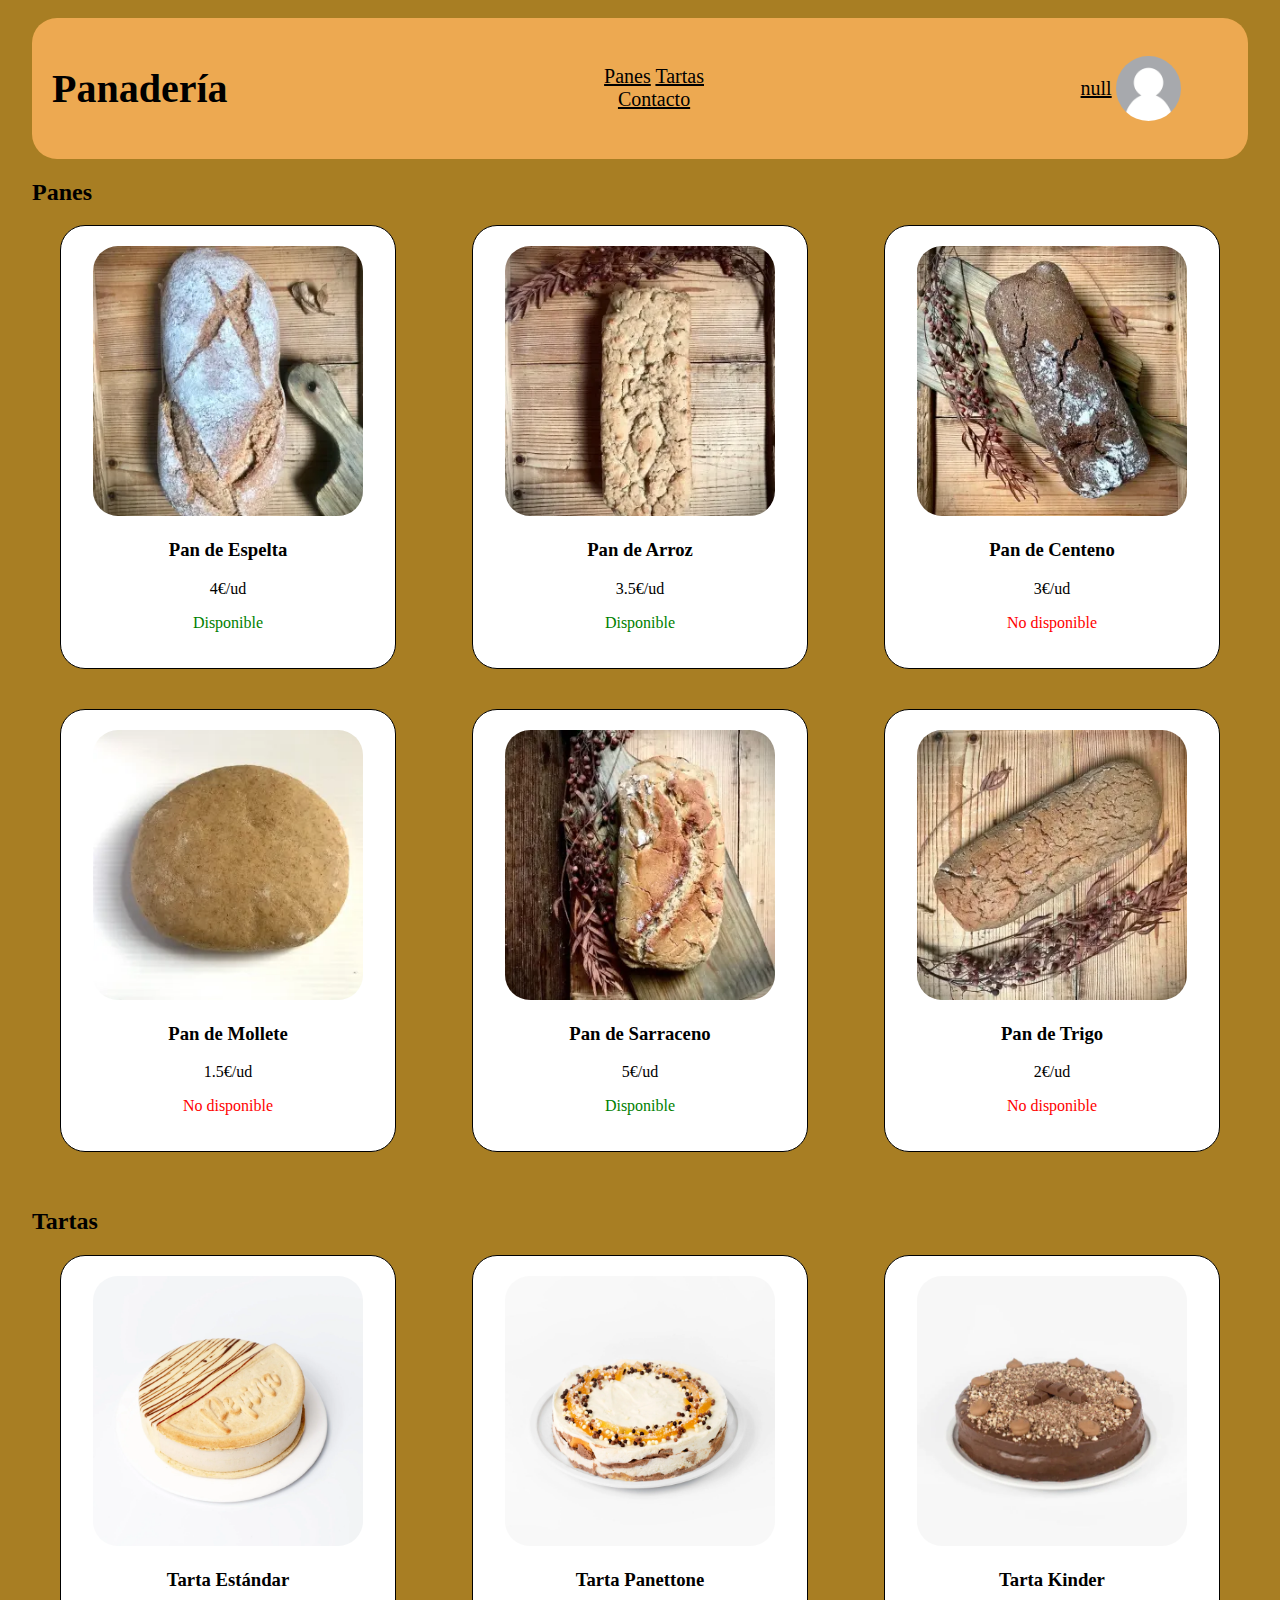
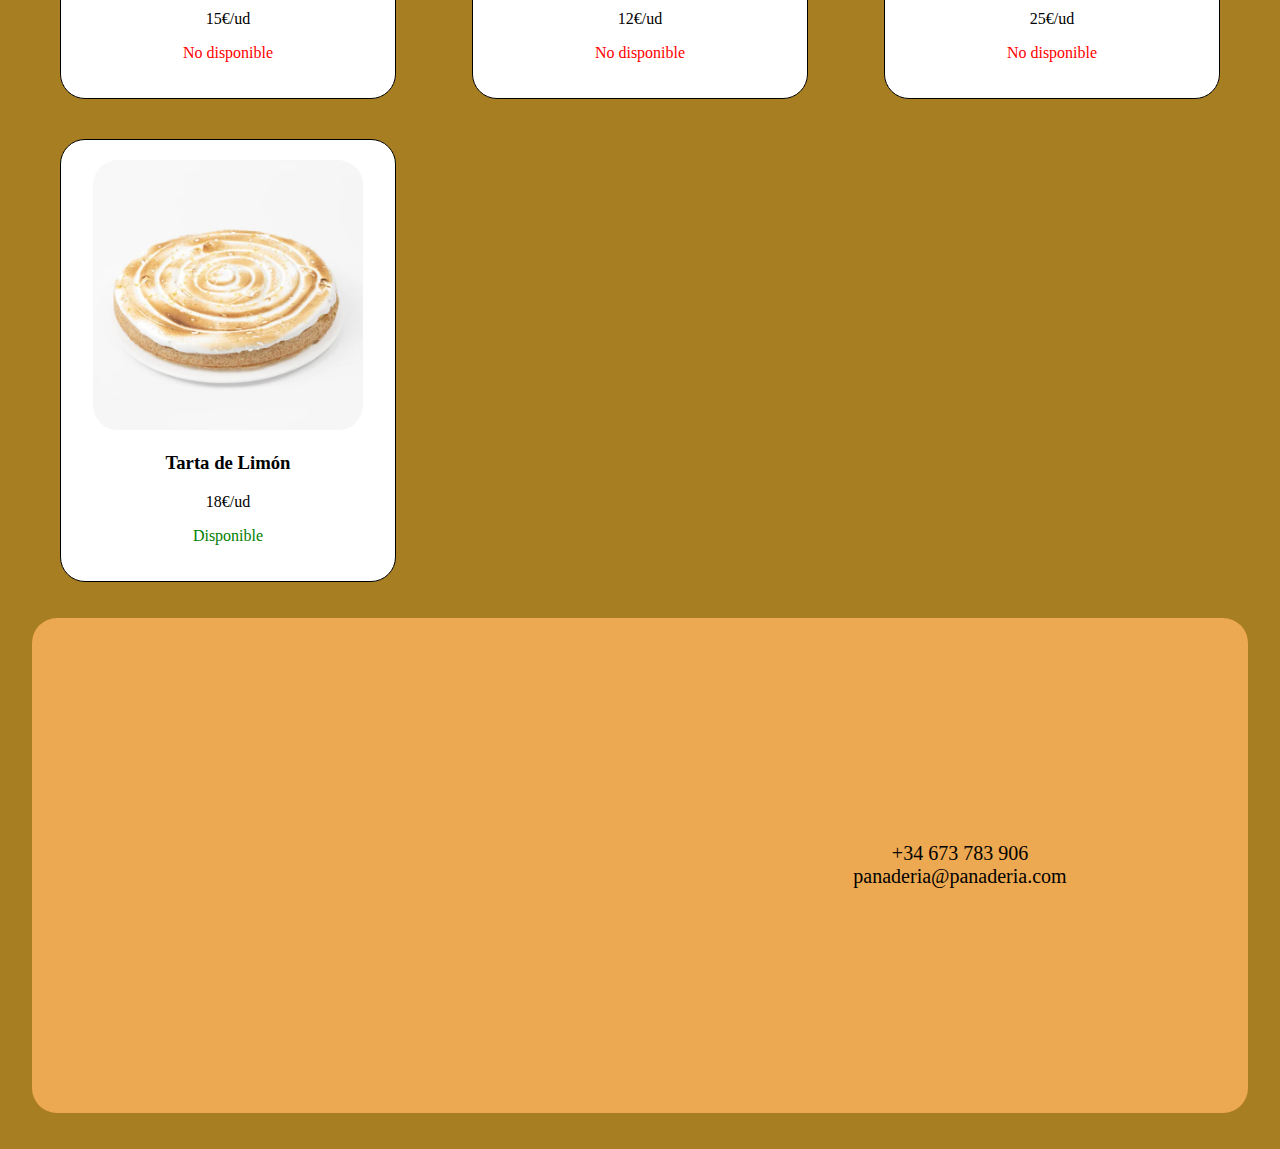
<file: index.html>
<!DOCTYPE html>
<html lang="en">
<head>
    <meta charset="UTF-8">
    <meta name="viewport" content="width=device-width, initial-scale=1.0">
    <title>Panadería</title>
    <link rel="stylesheet" href="style.css">
    <script src="script.js"></script>
</head><br>
<body>
    <div class="header">
        <div>
            <h1 id="titulo">Panadería</h1>
        </div>
        <div>
            <nav>
                <li>
                    <a href="#panes">Panes</a>
                    <a href="#tartas">Tartas</a>
                    <a href="#footer">Contacto</a>
                </li>
            </nav>
        </div>
        <div id="social">
            <p><a href="perfil.html?nombre=" id="enlacePerfil">
                <script>
                    var storedNombre = localStorage.getItem('nombre');
                    document.getElementById('enlacePerfil').href += encodeURIComponent(storedNombre);
                    document.write(storedNombre);
                </script>
            </a></p>
            <img src="img/fperfil.jpg" alt="Foto de perfil" id="fperfil">
        </div>
    </div>
    <div class="seccion" id="panes">
        <h2> Panes</h2>
        <div class="contenedor">
            <div class="cuadros">
                <img src="img/espelta.webp" alt="">
                <h3>Pan de Espelta</h3>
                <p class="precios">4€/ud</p>
                <p class="disponibles">Disponible</p>
            </div>
            <div class="cuadros">
                <img src="img/arroz.webp" alt="">
                <h3>Pan de Arroz</h3>
                <p class="precios">3.5€/ud</p>
                <p class="disponibles">Disponible</p>
            </div>
            <div class="cuadros">
                <img src="img/centeno.webp" alt="">
                <h3>Pan de Centeno</h3>
                <p class="precios">3€/ud</p>
                <p class="no_disponible">No disponible</p>
            </div>
            <div class="cuadros">
                <img src="img/mollete.webp" alt="">
                <h3>Pan de Mollete</h3>
                <p class="precios">1.5€/ud</p>
                <p class="no_disponible">No disponible</p>
            </div>
            <div class="cuadros">
                <img src="img/sarraceno.webp" alt="">
                <h3>Pan de Sarraceno</h3>
                <p class="precios">5€/ud</p>
                <p class="disponibles">Disponible</p>
            </div>
            <div class="cuadros">
                <img src="img/trigo.webp" alt="">
                <h3>Pan de Trigo</h3>
                <p class="precios">2€/ud</p>
                <p class="no_disponible">No disponible</p>
            </div>
        </div>
    </div><br><br>
    <div class="seccion" id="tartas">
        <h2> Tartas</h2>
        <div class="contenedor">
            <div class="cuadros">
                <img src="img/Pepibuena-1-C-1536x1536.jpg.webp" alt="">
                <h3>Tarta Estándar</h3>
                <p class="precios">15€/ud</p>
                <p class="no_disponible">No disponible</p>
            </div>
            <div class="cuadros">
                <img src="img/Panettone-1-Cuad-1536x1536.jpg.webp" alt="">
                <h3>Tarta Panettone</h3>
                <p class="precios">12€/ud</p>
                <p class="no_disponible">No disponible</p>
            </div>
            <div class="cuadros">
                <img src="img/Kinder1-CUAD-600x600.jpg.webp" alt="">
                <h3>Tarta Kinder</h3>
                <p class="precios">25€/ud</p>
                <p class="no_disponible">No disponible</p>
            </div>
            <div class="cuadros">
                <img src="img/Lemon-pie-1-Cuadrada-600x600.jpg.webp" alt="">
                <h3>Tarta de Limón</h3>
                <p class="precios">18€/ud</p>
                <p class="disponibles">Disponible</p>
            </div>
        </div>
    </div><br><br>
    <div class="footer" id="footer">
        <div>
                <iframe src="https://www.google.com/maps/embed?pb=!1m18!1m12!1m3!1d101459.41911382916!2d-6.037460147390963!3d37.37547858813517!2m3!1f0!2f0!3f0!3m2!1i1024!2i768!4f13.1!3m3!1m2!1s0xd126c1114be6291%3A0x34f018621cfe5648!2sSevilla!5e0!3m2!1ses!2ses!4v1706090920235!5m2!1ses!2ses" width="600" height="450" style="border:0;" allowfullscreen="" loading="lazy" referrerpolicy="no-referrer-when-downgrade"></iframe>
        </div>
        <div id="contactos">
            <ul>
                <li>+34 673 783 906</li>
                <li>panaderia@panaderia.com</li>
            </ul>
        </div>
    </div><br><br>  
</body>
</html>
</file>
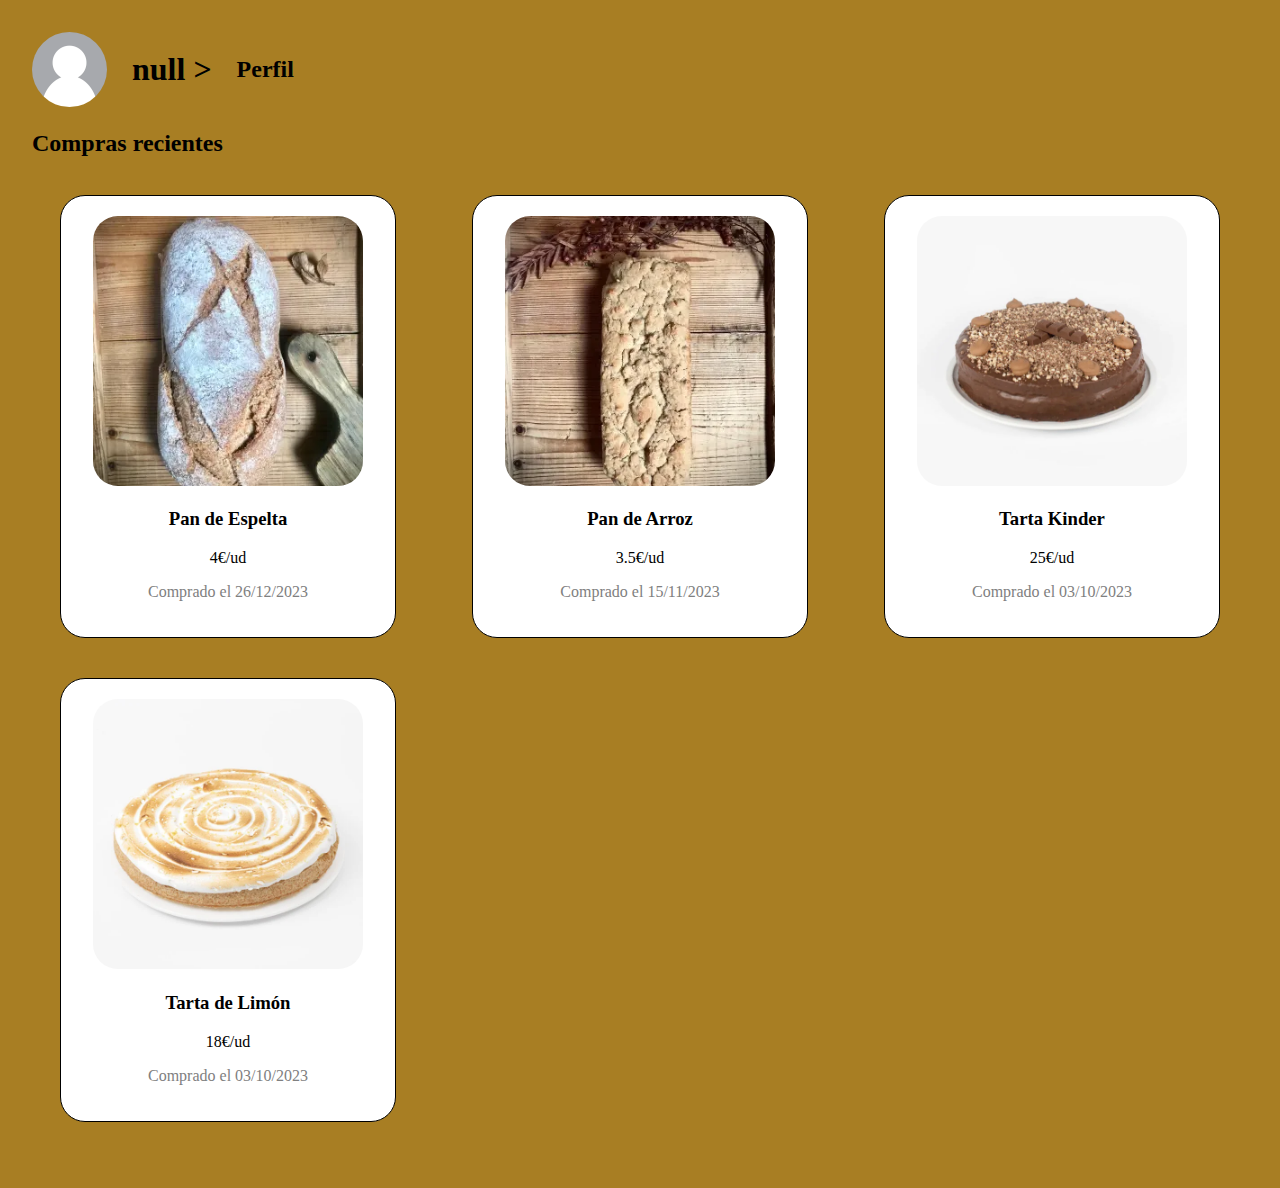
<file: perfil.html>
<!-- En tu perfil.html -->
<!DOCTYPE html>
<html lang="en">
<head>
    <meta charset="UTF-8">
    <meta name="viewport" content="width=device-width, initial-scale=1.0">
    <title>Perfil</title>
    <link rel="stylesheet" href="styles.css">
</head>
<body>
    <div class="header">
    <img src="img/fperfil.jpg" alt="Foto de perfil" id="fperfil">
    <script>
        // Obtén el valor del parámetro de consulta "nombre"
        const urlParams = new URLSearchParams(window.location.search);
        const nombre = urlParams.get('nombre');

        // Muestra el nombre en la página
        document.write('<h1> ' + decodeURIComponent(nombre) + ' ><h2>Perfil</h2></h1>');
    </script>
    </div>
    <div class="seccion" id="panes">
        <h2> Compras recientes</h2><br>
        <div class="contenedor">
            <div class="cuadros">
                <img src="img/espelta.webp" alt="">
                <h3>Pan de Espelta</h3>
                <p class="precios">4€/ud</p>
                <p class="compra">Comprado el 26/12/2023</p>
            </div>
            <div class="cuadros">
                <img src="img/arroz.webp" alt="">
                <h3>Pan de Arroz</h3>
                <p class="precios">3.5€/ud</p>
                <p class="compra">Comprado el 15/11/2023</p>
            </div>
            <div class="cuadros">
                <img src="img/Kinder1-CUAD-600x600.jpg.webp" alt="">
                <h3>Tarta Kinder</h3>
                <p class="precios">25€/ud</p>
                <p class="compra">Comprado el 03/10/2023</p>
            </div>
            <div class="cuadros">
                <img src="img/Lemon-pie-1-Cuadrada-600x600.jpg.webp" alt="">
                <h3>Tarta de Limón</h3>
                <p class="precios">18€/ud</p>
                <p class="compra">Comprado el 03/10/2023</p>
            </div>
        </div>
    </div><br><br>
</body>
</html>
</file>
<file: style.css>
body{
    width: 95%;
    margin: auto;
    background-color: #a87e23;
}

.header{
    display: grid;
    grid-template-columns: repeat(3, 1fr);
    align-items: center;
    justify-content: center;
    background-color: #eda951;
    gap: 30%;
    padding: 0px;
    text-align: center;
    font-size: 20px;
    border-radius: 25px;
}

.footer{
    text-align: center;
    font-size: 20px;
    border-radius: 25px;
    background-color: #eda951;
    display: grid;
    grid-template-columns: repeat(2, 1fr);
    padding: 20px;
}

iframe{
    border-radius: 25px;
}

#contactos{
    display: flex;
    align-items: center;
    justify-content: center;
    text-align: center;
}

nav{
    display: flex;
}

li{
    text-decoration: none;
    list-style: none;
}

a{
    color: black;
}

#social{
    display: flex;
    align-items: center;
    gap: 3%;
}

#fperfil{
    width: 65px;
    border-radius: 50%;
}

.seccion {
    text-align: left; 
}

.contenedor {
    display: grid;
    grid-template-columns: repeat(3, 1fr);
    gap: 20px; 
    margin: auto;
    justify-content: center;
    align-items: center; 
    grid-row-gap: 40px;
}

.cuadros{
    border: solid 1px black;
    border-radius: 25px;
    padding: 20px;
    width: 75%;
    margin: auto;
    text-align: center;
    transition: 0.5s;
    background-color: white;
}

.cuadros:hover{
    transition: 0.5s;
    transform: translateY(-4%);
    box-shadow: rgba(0, 0, 0, 0.35) 0px 5px 15px;}

.cuadros img{
    border-radius: 25px;
    width: 300px;
}

.disponibles{
    color: green;
}

.no_disponible{
    color:red;
}

@media (max-width: 1300px){
    .cuadros img{
        width: 270px;
    }
    .header{
        padding: 20px;
    }
}

@media (max-width: 1240px){
    .cuadros img{
        width: 260px;
    }
    .header{
        padding: 20px;
    }
}

@media (max-width: 1200px){
    .cuadros img{
        width: 250px;
    }
    .header{
        padding: 20px;
    }
}

@media (max-width: 1130px){
    .cuadros img{
        width: 240px;
    }
    .header{
        padding: 20px;
    }
}

@media (max-width: 1050px){
    .cuadros img{
        width: 230px;
    }
}

@media (max-width: 992px){
    .cuadros img{
        width: 200px;
    }
    
    .seccion{
        width: 95%;
        margin: auto;
    }
    .header{
        padding: 20px;
    }
}

@media (max-width: 900px){
    .cuadros img{
        width: 190px
    }

    .header{
        gap: 20%;
        padding: 20px;
    }
    .seccion{
        width: 95%;
        margin: auto;
    }
}

@media (max-width: 850px){
    .cuadros img{
        width: 180px
    }
    .seccion{
        width: 95%;
        margin: auto;
    }
    .footer{
        grid-template-columns: repeat(1, 1fr);
    }
    iframe{
        width: 95%;
    }
    .header{
        padding: 20px;
    }
}

@media (max-width: 800px){
    .seccion{
        width: 95%;
        margin: auto;
    }
    .contenedor {
        grid-template-columns: repeat(2, 1fr);
    }
    .cuadros img{
        width: 220px
    }
    iframe{
        width: 90%;
    }
    .header{
        padding: 20px;
    }
}

@media (max-width: 670px) {
    .contenedor {
        grid-template-columns: repeat(1, 1fr);
    }
    iframe{
        width: 90%;
    }
    .header{
        gap: 50px;
        padding: 15px;
    }
    .header h1{
        font-size: 30px;
    }
}

@media (max-width: 576px){
    .seccion{
        width: 95%;
        margin: auto;
    }
    .header{
        gap: 40px;
        padding: 10px;
    }
    .header h1{
        font-size: 25px;
    }
}
</file>
<file: styles.css>
body{
padding: 30px;
width: 95%;
margin: auto;
background-color: #a87e23;
}

.header{
    display: flex;
    align-items: center;
    gap: 25px;
    padding: 0px;
}

.header img{
    width: 75px;
    border-radius: 50%;
}

.seccion {
    text-align: left; 
}

.contenedor {
    display: grid;
    grid-template-columns: repeat(3, 1fr);
    gap: 20px; 
    margin: auto;
    justify-content: center;
    align-items: center; 
    grid-row-gap: 40px;
}

.cuadros{
    border: solid 1px black;
    border-radius: 25px;
    padding: 20px;
    width: 75%;
    margin: auto;
    text-align: center;
    transition: 0.5s;
    background-color: white;
}

.cuadros:hover{
    transition: 0.5s;
    transform: translateY(-4%);
    box-shadow: rgba(0, 0, 0, 0.35) 0px 5px 15px;}

.cuadros img{
    border-radius: 25px;
    width: 300px;
}

.compra{
color: grey;
}

@media (max-width: 1300px){
    .cuadros img{
        width: 270px;
    }
}

@media (max-width: 1240px){
    .cuadros img{
        width: 260px;
    }
}

@media (max-width: 1200px){
    .cuadros img{
        width: 250px;
    }
}

@media (max-width: 1130px){
    .cuadros img{
        width: 240px;
    }
}

@media (max-width: 1050px){
    .cuadros img{
        width: 230px;
    }
}

@media (max-width: 992px){
    .cuadros img{
        width: 200px;
    }
    
    .seccion{
        width: 95%;
        margin: auto;
    }
}

@media (max-width: 900px){
    .cuadros img{
        width: 190px
    }
    .seccion{
        width: 95%;
        margin: auto;
    }
}

@media (max-width: 850px){
    .cuadros img{
        width: 180px
    }
    .seccion{
        width: 95%;
        margin: auto;
    }
    .footer{
        grid-template-columns: repeat(1, 1fr);
    }
    iframe{
        width: 95%;
    }
}

@media (max-width: 800px){
    .seccion{
        width: 95%;
        margin: auto;
    }
    .contenedor {
        grid-template-columns: repeat(2, 1fr);
    }
    .cuadros img{
        width: 220px
    }
    iframe{
        width: 90%;
    }
}

@media (max-width: 670px) {
    .contenedor {
        grid-template-columns: repeat(1, 1fr);
    }
    iframe{
        width: 90%;
    }
}

@media (max-width: 576px){
    .seccion{
        width: 95%;
        margin: auto;
    }
}
</file>
